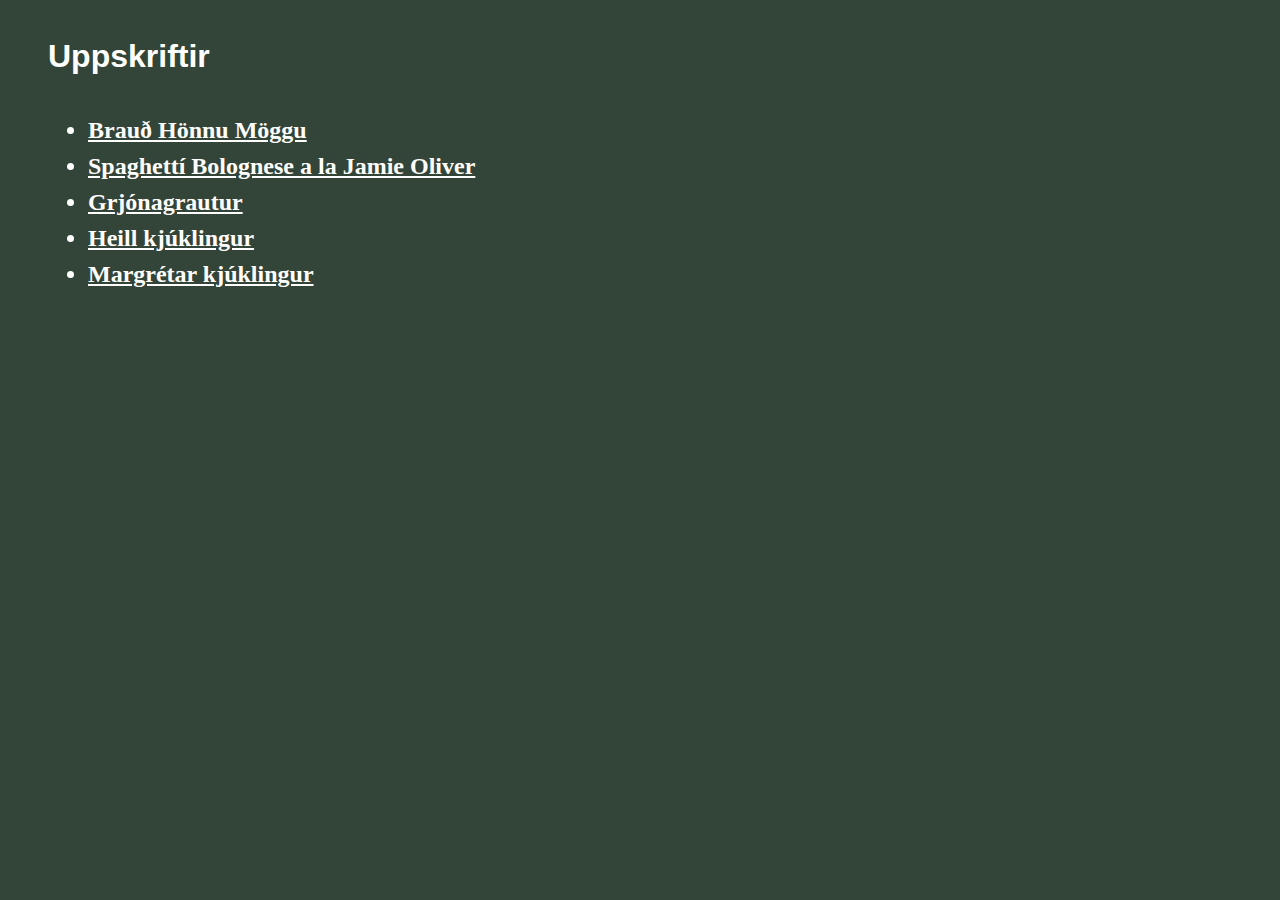
<file: index.html>
<!DOCTYPE html>
<html lang="en">
    <head>
        <link rel="stylesheet" href="styles.css">
        <meta charset="UTF-8">
        <title>Uppskriftir</title>
    </head>
<body>
    <h1><p  style="margin-left: 40px">Uppskriftir</p></h1>
    <ul style="margin-left: 40px"><h2>
    <li><a href="recipes/braud.html"> Brauð Hönnu Möggu</a></li>
    <li><a href="recipes/bolognese.html"> Spaghettí Bolognese a la Jamie Oliver</a></li>
    <li><a href="recipes/grjonagrautur.html"> Grjónagrautur</a></li>
    <li><a href="recipes/heill_kjuklingur.html"> Heill kjúklingur</a></li>
    <li><a href="recipes/kjuklingurMLR.html">Margrétar kjúklingur</a>
    </li>
    </h2></ul>
</body>

</html>
</file>
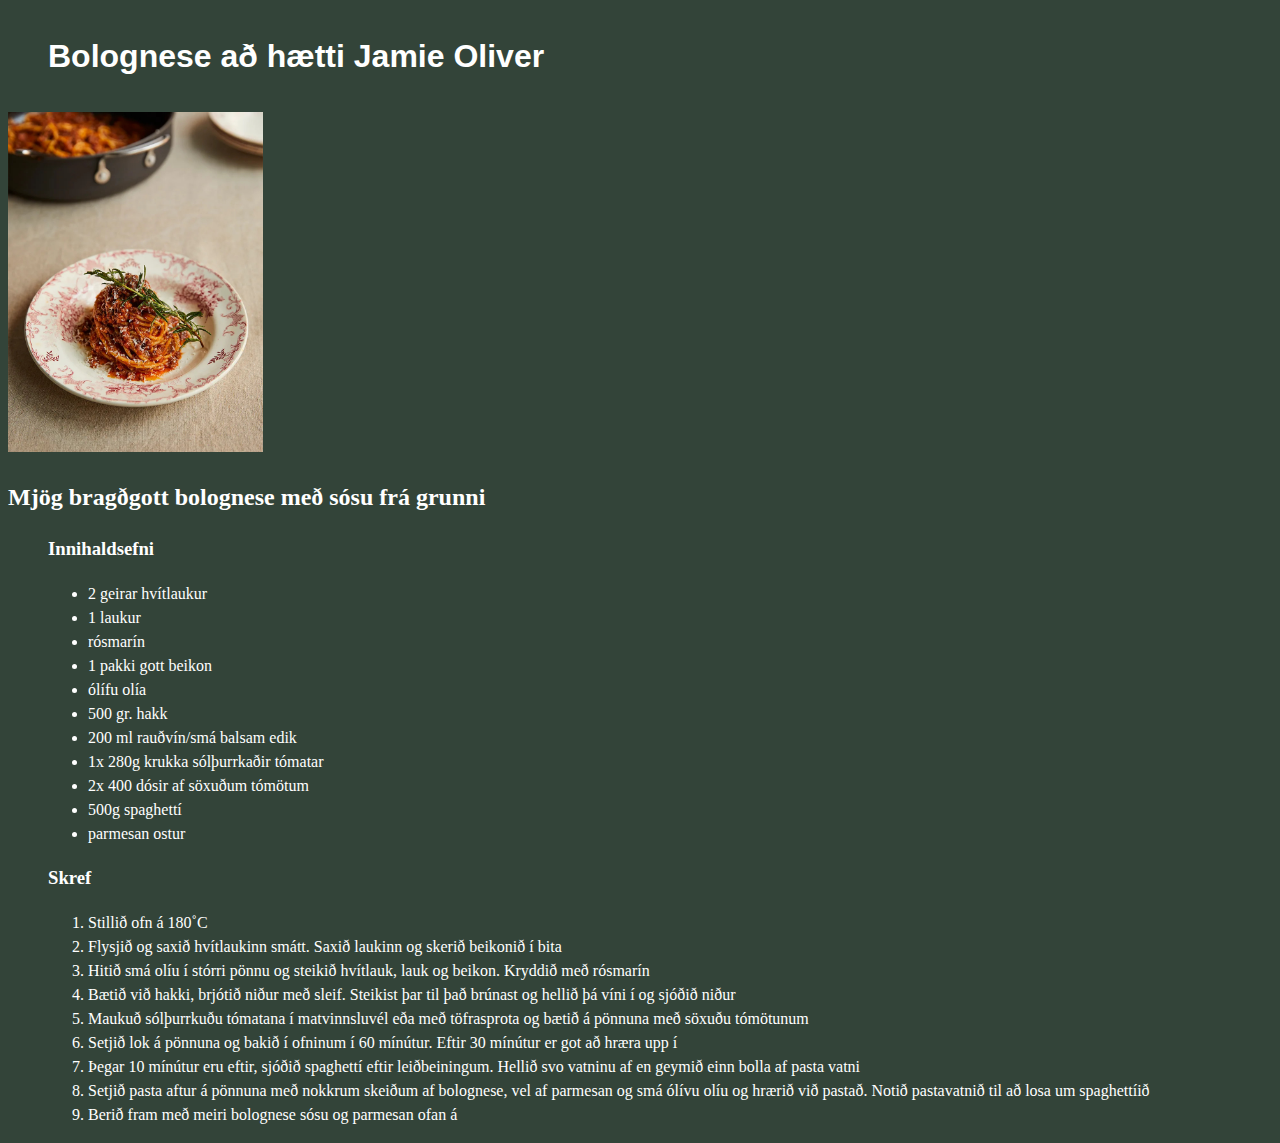
<file: recipes/bolognese.html>
<!DOCTYPE html>
<html lang="en">
    <head>
        <link rel="stylesheet" href="styles.css">
        <meta charset="UTF-8">
        <title>Spaghetti Bolognese að hætti Jamie Oliver</title>
    </head> 
    <body>
        <h1><p style="margin-left:40px"> Bolognese að hætti Jamie Oliver</p></h1>
        <img src="../img/bolognese.jpg" alt="bolognese" height="340">
        <h2>Mjög bragðgott bolognese með sósu frá grunni</h2>
        
        <h3><p style="margin-left: 40px">Innihaldsefni</p></h3>
        <ul style="margin-left: 40px">
            <li>2 geirar hvítlaukur</li>
            <li>1 laukur</li>
            <li>rósmarín</li>
            <li>1 pakki gott beikon</li>
            <li>ólífu olía</li>
            <li>500 gr. hakk</li>
            <li>200 ml rauðvín/smá balsam edik</li>
            <li>1x 280g krukka sólþurrkaðir tómatar</li>
            <li>2x 400 dósir af söxuðum tómötum</li>
            <li>500g spaghettí </li>
            <li>parmesan ostur</li>
        </ul>
        <h3><p style="margin-left: 40px">Skref</p></h3>
        <ol style="margin-left: 40px">
            <li>Stillið ofn á 180˚C</li>
            <li>Flysjið og saxið hvítlaukinn smátt. Saxið laukinn og skerið beikonið í bita</li>
            <li>Hitið smá olíu í stórri pönnu og steikið hvítlauk, lauk og beikon. Kryddið með rósmarín</li>
            <li>Bætið við hakki, brjótið niður með sleif. Steikist þar til það brúnast og hellið þá víni í og sjóðið niður</li>
            <li>Maukuð sólþurrkuðu tómatana í matvinnsluvél eða með töfrasprota og bætið á pönnuna með söxuðu tómötunum</li>
            <li>Setjið lok á pönnuna og bakið í ofninum í 60 mínútur. Eftir 30 mínútur er got að hræra upp í</li>
            <li>Þegar 10 mínútur eru eftir, sjóðið spaghettí eftir leiðbeiningum. Hellið svo vatninu af en geymið einn bolla af pasta vatni </li>
            <li>Setjið pasta aftur á pönnuna með nokkrum skeiðum af bolognese, vel af parmesan og smá ólívu olíu og hrærið við pastað. Notið pastavatnið til að losa um spaghettíið</li>
            <li>Berið fram með meiri bolognese sósu og parmesan ofan á</li>
        </ol>
    </body>


</html>
</file>
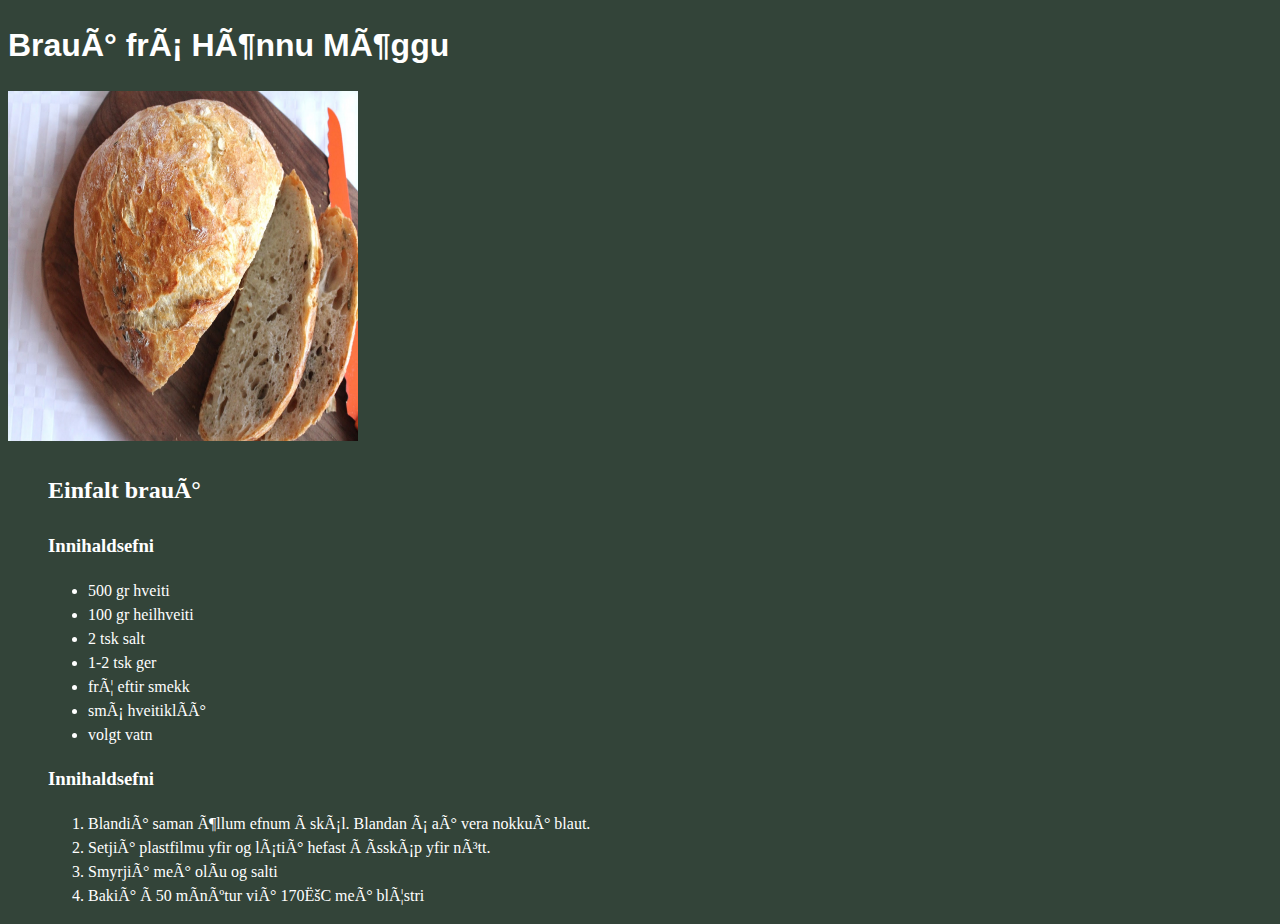
<file: recipes/braud.html>
<!DOCTYPE html>
<html lang="en">
    <head>
        <link rel="stylesheet" href="styles.css">
        <meta charset="UTF=8">
        <Title>Brauð frá Hönnu Möggu</Title>
    </head>
    <body>
        <h1>Brauð frá Hönnu Möggu</h1>
        <img src="../img/braud.JPG" alt="brauð" height="350" width="350">
        <h2><p style="margin-left: 40px">Einfalt brauð</p></h2>
        <h3><p style="margin-left: 40px">Innihaldsefni</p></h3>
        
        <ul style="margin-left: 40px">
            <li>500 gr hveiti</li>
            <li>100 gr heilhveiti</li>
            <li>2 tsk salt</li>
            <li>1-2 tsk ger</li>
            <li>fræ eftir smekk</li>
            <li>smá hveitiklíð</li>
            <li>volgt vatn</li>
        </ul> </p>
            

        <h3><p style="margin-left: 40px">Innihaldsefni</p></h3>
       <ol style="margin-left: 40px">
            <li>Blandið saman öllum efnum í skál. Blandan á að vera nokkuð blaut.</li>
            <li>Setjið plastfilmu yfir og látið hefast í ísskáp yfir nótt.</li>
            <li>Smyrjið með olíu og salti</li>
            <li>Bakið í 50 mínútur við 170˚C með blæstri</li>
        
         </ol>
    
    </body>
</html>
</file>
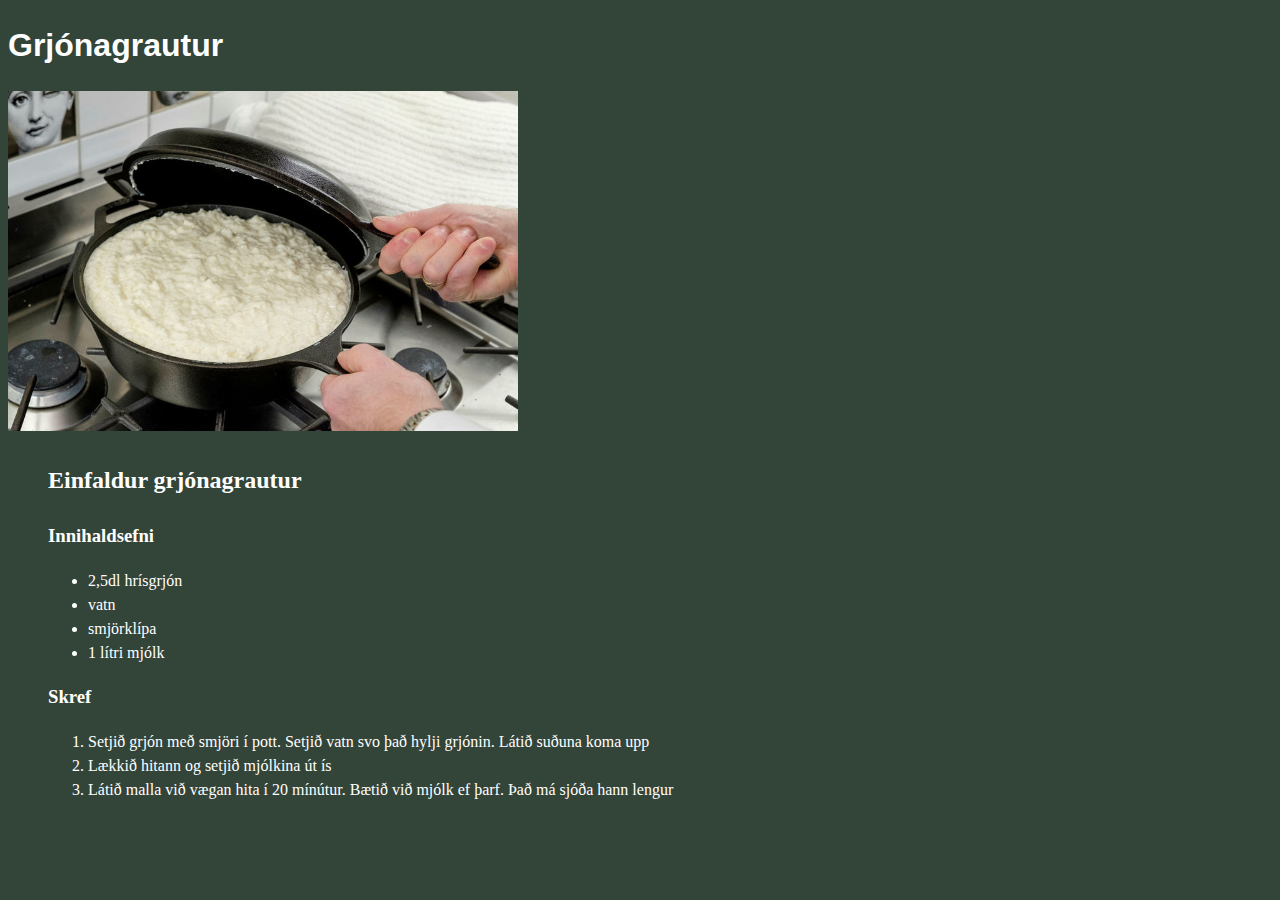
<file: recipes/grjonagrautur.html>
<!DOCTYPE html>
<html lang="en">
    <head>
        <link rel="stylesheet" href="styles.css">
        <meta charset="UTF-8">
        <title>Grjónagrautur</title>
    </head>
<body>
    <h1>Grjónagrautur</h1>
    <img src="../img/grjonagrautur.jpg" alt="Grjónagrautur" height="340">
    <h2><p style="margin-left: 40px">Einfaldur grjónagrautur</p></h2>
    <h3><p style="margin-left: 40px">Innihaldsefni</p></h3>
    <ul style="margin-left: 40px">
        <li>2,5dl hrísgrjón</li>
        <li>vatn</li>
        <li>smjörklípa</li>
        <li>1 lítri mjólk</li>
    </ul>
    <h3><p style="margin-left: 40px">Skref</p></h3>
    <ol style="margin-left: 40px">
        <li>Setjið grjón með smjöri í pott. Setjið vatn svo það hylji grjónin. Látið suðuna koma upp</li>
        <li>Lækkið hitann og setjið mjólkina út ís</li>
        <li>Látið malla við vægan hita í 20 mínútur. Bætið við mjólk ef þarf. Það má sjóða hann lengur</li>
    </ol>
</body>

</html>
</file>
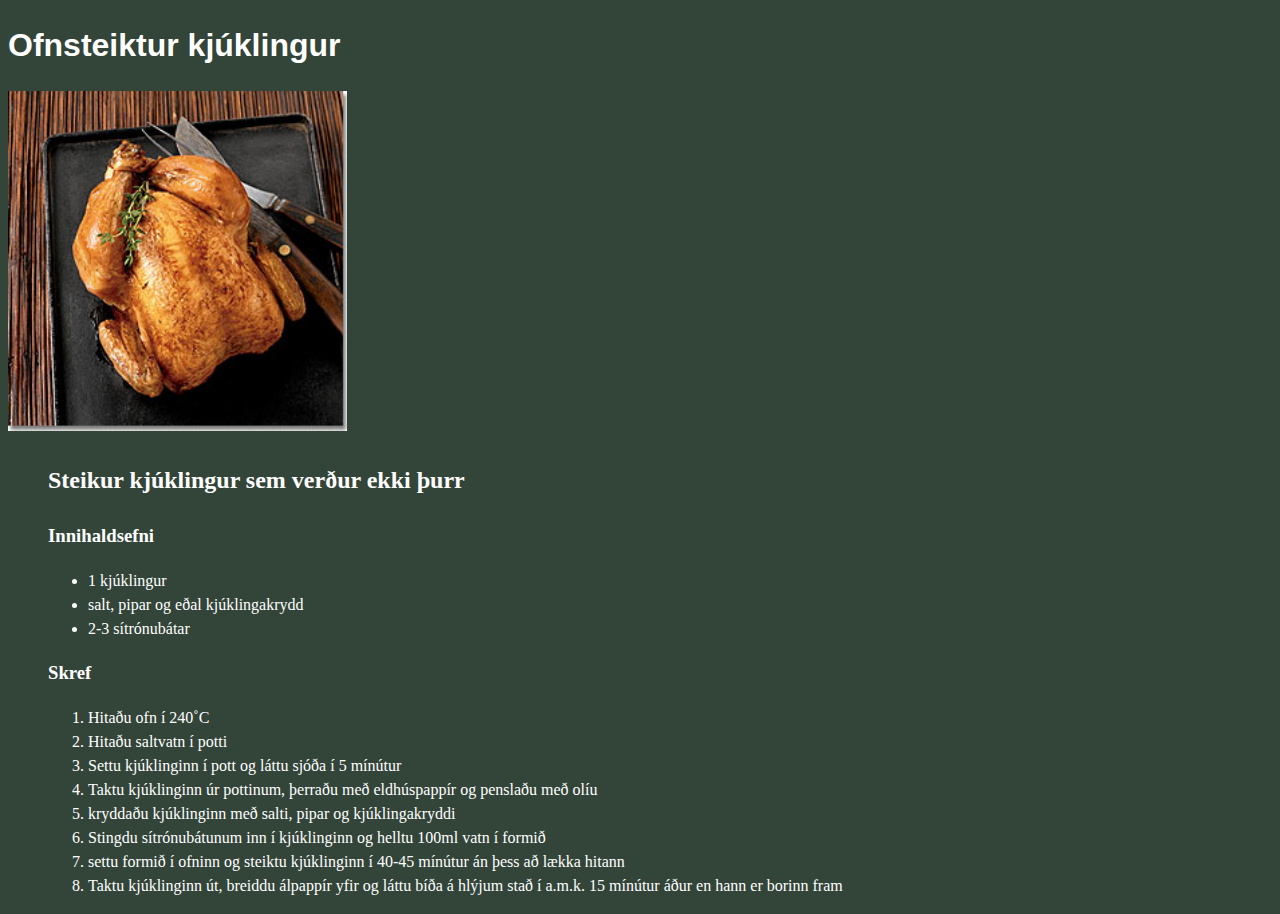
<file: recipes/heill_kjuklingur.html>
<!DOCTYPE html>
<html lang="en">
    <head>
        <link rel="stylesheet" href="styles.css">
        <meta charset="UTF-8">
        <title>Ofnsteiktur kjúklingur</title>
    </head>

        <body>
        <h1>Ofnsteiktur kjúklingur</h1>
        <img src="../img/heill-kjuklingur.jpg" alt="steiktur kjúklingur" height="340">
            <h2><p style="margin-left: 40px">Steikur kjúklingur sem verður ekki þurr</p></h2>
            <h3><p style="margin-left: 40px">Innihaldsefni</p></h3>
            <ul style="margin-left: 40px">
                <li>1 kjúklingur</li>
                <li>salt, pipar og eðal kjúklingakrydd</li>
                <li>2-3 sítrónubátar</li>
            </ul>        
            <h3><p style="margin-left: 40px">Skref</p></h3>
            <ol style="margin-left: 40px">
                <li>Hitaðu ofn í 240˚C</li>
                <li>Hitaðu saltvatn í potti</li>
                <li>Settu kjúklinginn í pott og láttu sjóða í 5 mínútur</li>
                <li>Taktu kjúklinginn úr pottinum, þerraðu með eldhúspappír og penslaðu með olíu</li>
                <li>kryddaðu kjúklinginn með salti, pipar og kjúklingakryddi</li>
                <li>Stingdu sítrónubátunum inn í kjúklinginn og helltu 100ml vatn í formið</li>
                <li>settu formið í ofninn og steiktu kjúklinginn í 40-45 mínútur án þess að lækka hitann</li>
                <li>Taktu kjúklinginn út, breiddu álpappír yfir og láttu bíða á hlýjum stað í a.m.k. 15 mínútur áður en hann er borinn fram</li>

            </ol>

        </body>
    


</html>
</file>
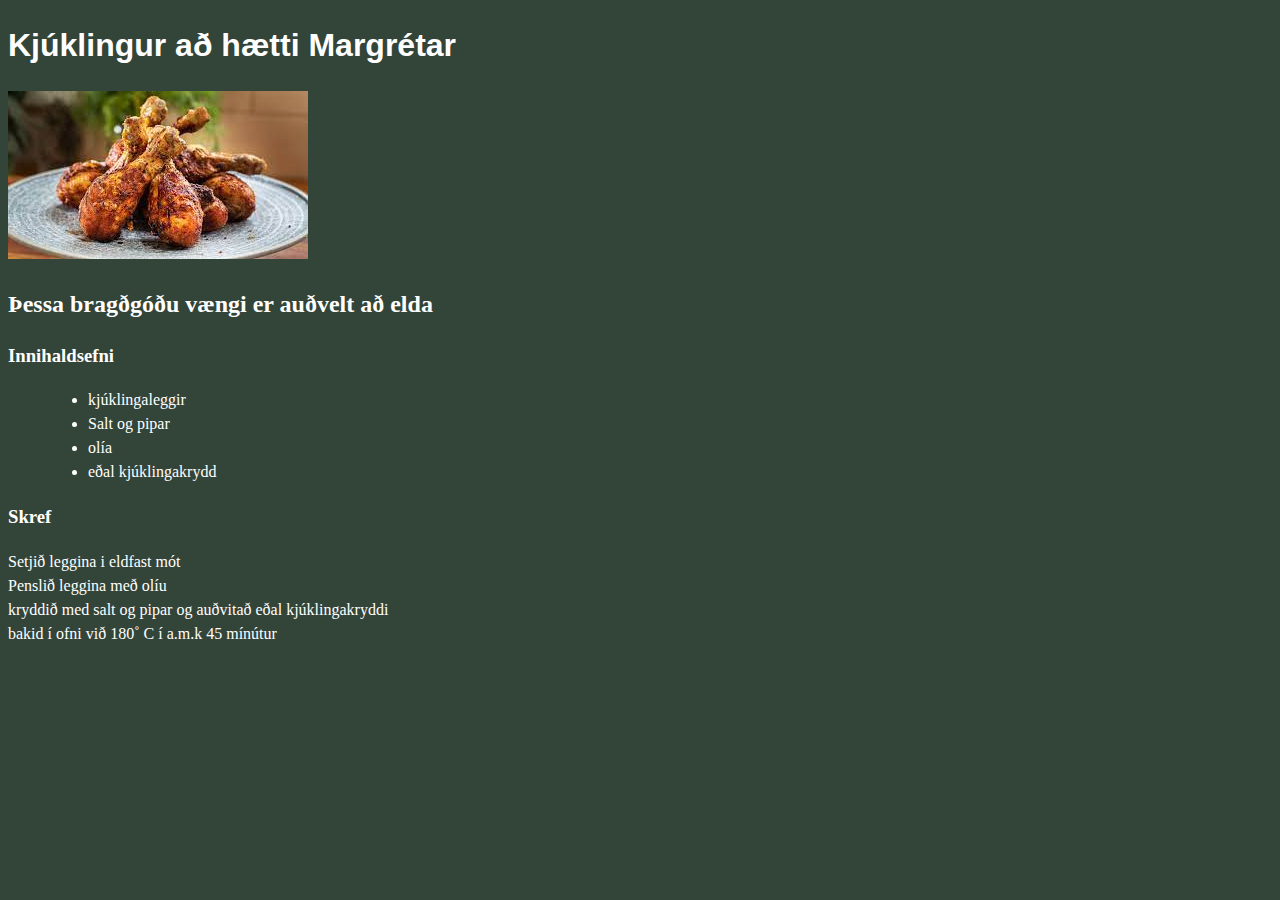
<file: recipes/kjuklingurMLR.html>
<!DOCTYPE html>
<html>
    <head>
        <link rel="stylesheet" href="styles.css">
        <meta charset="UTF-8">
        <title>Kjúklingur að hætti Margrétar</title>

    </head>
<body>
    <h1>Kjúklingur að hætti Margrétar</h1>
    <img src="../img/MLRkjuklingur.jpeg">
    <h2>Þessa bragðgóðu vængi er auðvelt að elda</h2>
    <p style="margin-left: 40px"><h3>Innihaldsefni</h3></p>
    <ul style="margin-left: 40px">
        <li>kjúklingaleggir</li>
        <li>Salt og pipar</li>
        <li>olía</li>
        <li>eðal kjúklingakrydd</li>
    </ul>

    <p style="margin-left: 40px"><h3>Skref</h3></p>
    <ol style="margin-left: 40px"></ol>
    <li>Setjið leggina i eldfast mót</li>
    <li>Penslið leggina með olíu</li>
    <li>kryddið med salt og pipar og auðvitað eðal kjúklingakryddi</li>
    <li>bakid í ofni við 180˚ C í a.m.k 45 mínútur</li>
</body>


</html>
</file>
<file: styles.css>
/* styles.css */

        body {
            background-color: #334439;
            line-height: 1.5;
            font-family: 'tahoma';
        
        }
       h1 {
        font-family: helvetica;
       }

        * {color: #ffffff
</file>
<file: recipes/styles.css>
/* styles.css */

        body {
            background-color: #334439;
            line-height: 1.5;
            font-family: 'tahoma';
        
        }
       h1 {
        font-family: helvetica;
       }

        * {color: #ffffff
</file>
